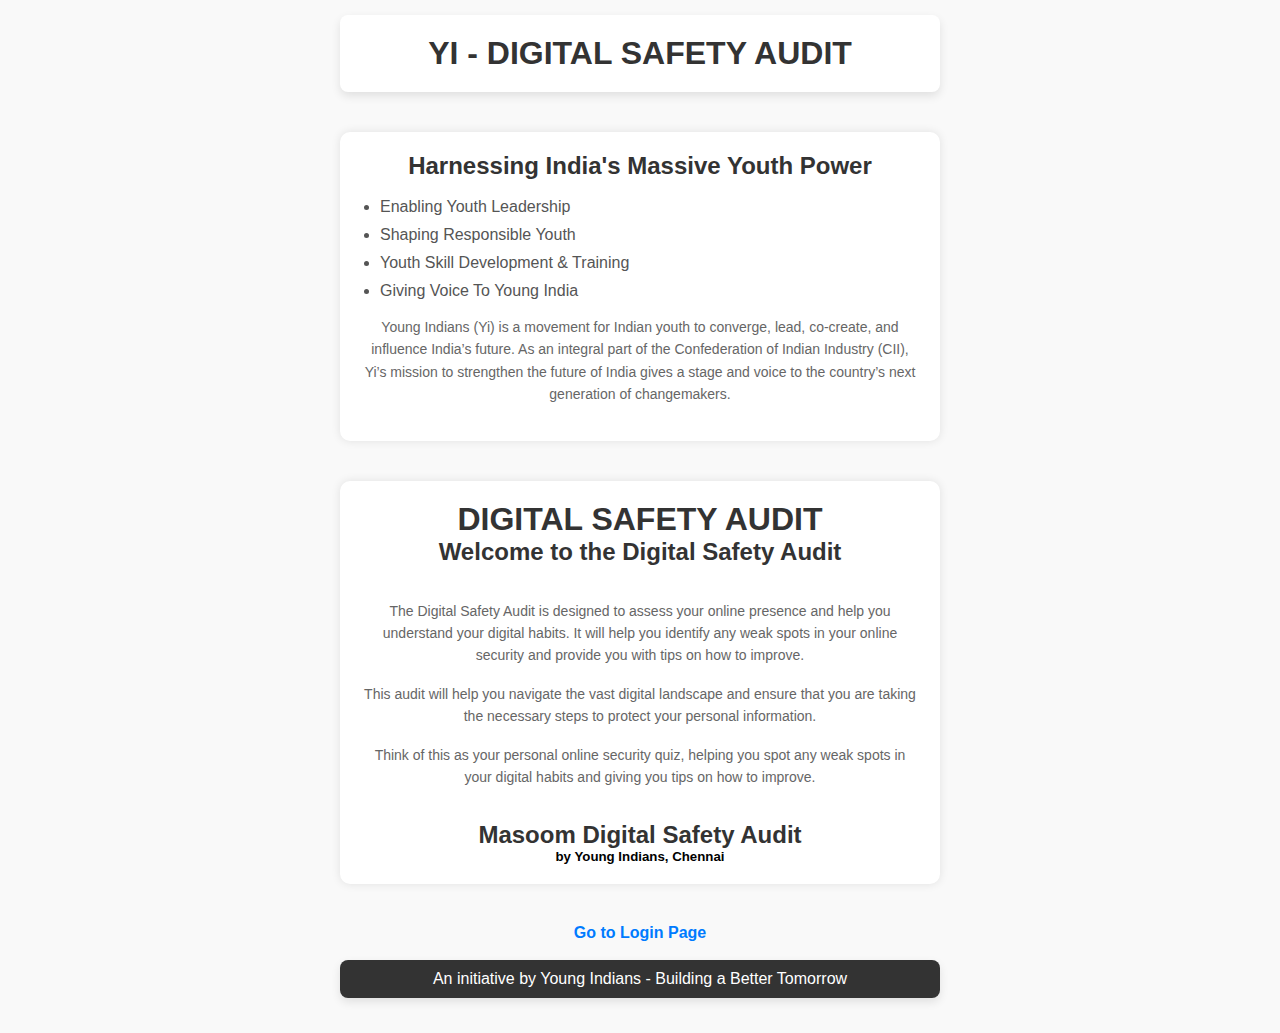
<file: index.html>
<!DOCTYPE html>
<html lang="en">
<head>    
    <meta charset="UTF-8">    
    <meta name="viewport" content="width=device-width, initial-scale=1.0">    
    <link rel="stylesheet" href="style.css">
    <title>Yi - Digital Safety Audit</title>    

    <style>        
        body {            
            font-family: Arial, sans-serif;            
            background-color: #f9f9f9;            
            padding: 15px;        
            margin: 0;
            display: flex;
            flex-direction: column;
            justify-content: space-between;
            min-height: 100vh;
        }        
        .container {            
            max-width: 600px;
            margin: 20px auto;
            background-color: #fff;
            padding: 20px;
            border-radius: 10px;
            box-shadow: 0 0 10px rgba(0, 0, 0, 0.1);
            text-align: center;
        }
        h1, h2 {
            color: #333;
        }
        p {
            color: #666;
            font-size: 14px;
            margin-bottom: 15px;
        }
        ul {
            text-align: left;
            margin-bottom: 15px;
        }
        .form-container {            
            background-color: #fff;            
            padding: 15px;            
            border-radius: 10px;            
            box-shadow: 0 0 10px rgba(0, 0, 0, 0.1);            
            max-width: 400px;            
            margin: 20px auto;        
        }
        .form-container h1 {            
            text-align: center;            
            color: #333;        
        }
        .form-container input[type="text"],        
        .form-container input[type="email"] {            
            width: 100%;            
            padding: 10px;            
            margin-bottom: 15px;            
            border: 1px solid #ddd;            
            border-radius: 5px;        
        }
        .form-container button {            
            width: 100%;            
            padding: 10px;            
            background-color: #007bff;            
            color: white;            
            border: none;            
            border-radius: 5px;            
            cursor: pointer;        
        }
        .form-container button:hover {            
            background-color: #0056b3;        
        }
        .app {            
            background-color: #fff;
            padding: 20px;
            border-radius: 10px;
            box-shadow: 0 0 10px rgba(0, 0, 0, 0.1);
            max-width: 600px;
            margin: 20px auto;
            text-align: center;
        }
        #answer-buttons {
            display: flex;
            justify-content: center;
            gap: 10px;
            margin-bottom: 20px;
        }
        .btn {
            padding: 10px 20px;
            background-color: #007bff;
            color: #fff;
            border: none;
            border-radius: 5px;
            cursor: pointer;
        }
        .btn:hover {
            background-color: #0056b3;
        }
        #next-btn {
            padding: 10px 20px;
            background-color: #28a745;
            color: #fff;
            border: none;
            border-radius: 5px;
            cursor: pointer;
        }
        #next-btn:hover {
            background-color: #218838;
        }
        a {
            display: inline-block;
            margin-top: 20px;
            color: #007bff;
            text-decoration: none;
            font-weight: bold;
        }
        a:hover {
            text-decoration: underline;
        }

        ul li {
            margin-bottom: 10px;
        }
       
        .footer {
             margin-top: auto;
             background-color: #333;
             color: white;
             text-align: center;
             padding: 10px 0;
             position: relative;
             width: 100%;
         }

    </style>
</head>
<body>

    <!-- Main Content -->
    <div class="header">
        <h1>YI - DIGITAL SAFETY AUDIT</h1>
        <h2></h2>
    </div>

    <div class="container">
        <h2>Harnessing India's Massive Youth Power</h2><br>
        <ul>
            <li>Enabling Youth Leadership</li>
            <li>Shaping Responsible Youth</li>
            <li>Youth Skill Development & Training</li>
            <li>Giving Voice To Young India</li>
        </ul>

        <p>Young Indians (Yi) is a movement for Indian youth to converge, lead, co-create, and influence India’s future. As an integral part of the Confederation of Indian Industry (CII), Yi’s mission to strengthen the future of India gives a stage and voice to the country’s next generation of changemakers.</p>
    </div>

    <div class="container">
        <h1>DIGITAL SAFETY AUDIT</h1>
        <h2>Welcome to the Digital Safety Audit</h2><br>
        <p>The Digital Safety Audit is designed to assess your online presence and help you understand your digital habits. It will help you identify any weak spots in your online security and provide you with tips on how to improve.</p>
        <p>This audit will help you navigate the vast digital landscape and ensure that you are taking the necessary steps to protect your personal information.</p>
        <p>Think of this as your personal online security quiz, helping you spot any weak spots in your digital habits and giving you tips on how to improve.</p><br>
        <h2>Masoom Digital Safety Audit</h2>
        <h5>by Young Indians, Chennai</h5>
    </div>

    <a href="login.html">Go to Login Page</a>

    <!-- Form Script -->
    <script>        
        document.getElementById('userForm').addEventListener('submit', function(event) {            
            event.preventDefault(); // Prevent form submission            
            const name = document.getElementById('name').value;            
            const email = document.getElementById('email').value;            
            alert(`Name: ${name}\nEmail: ${email}`);        
        });    
    </script><BR>
     
     <div class="footer">
        An initiative by Young Indians - Building a Better Tomorrow
    </div>

</body>
</html>
</file>
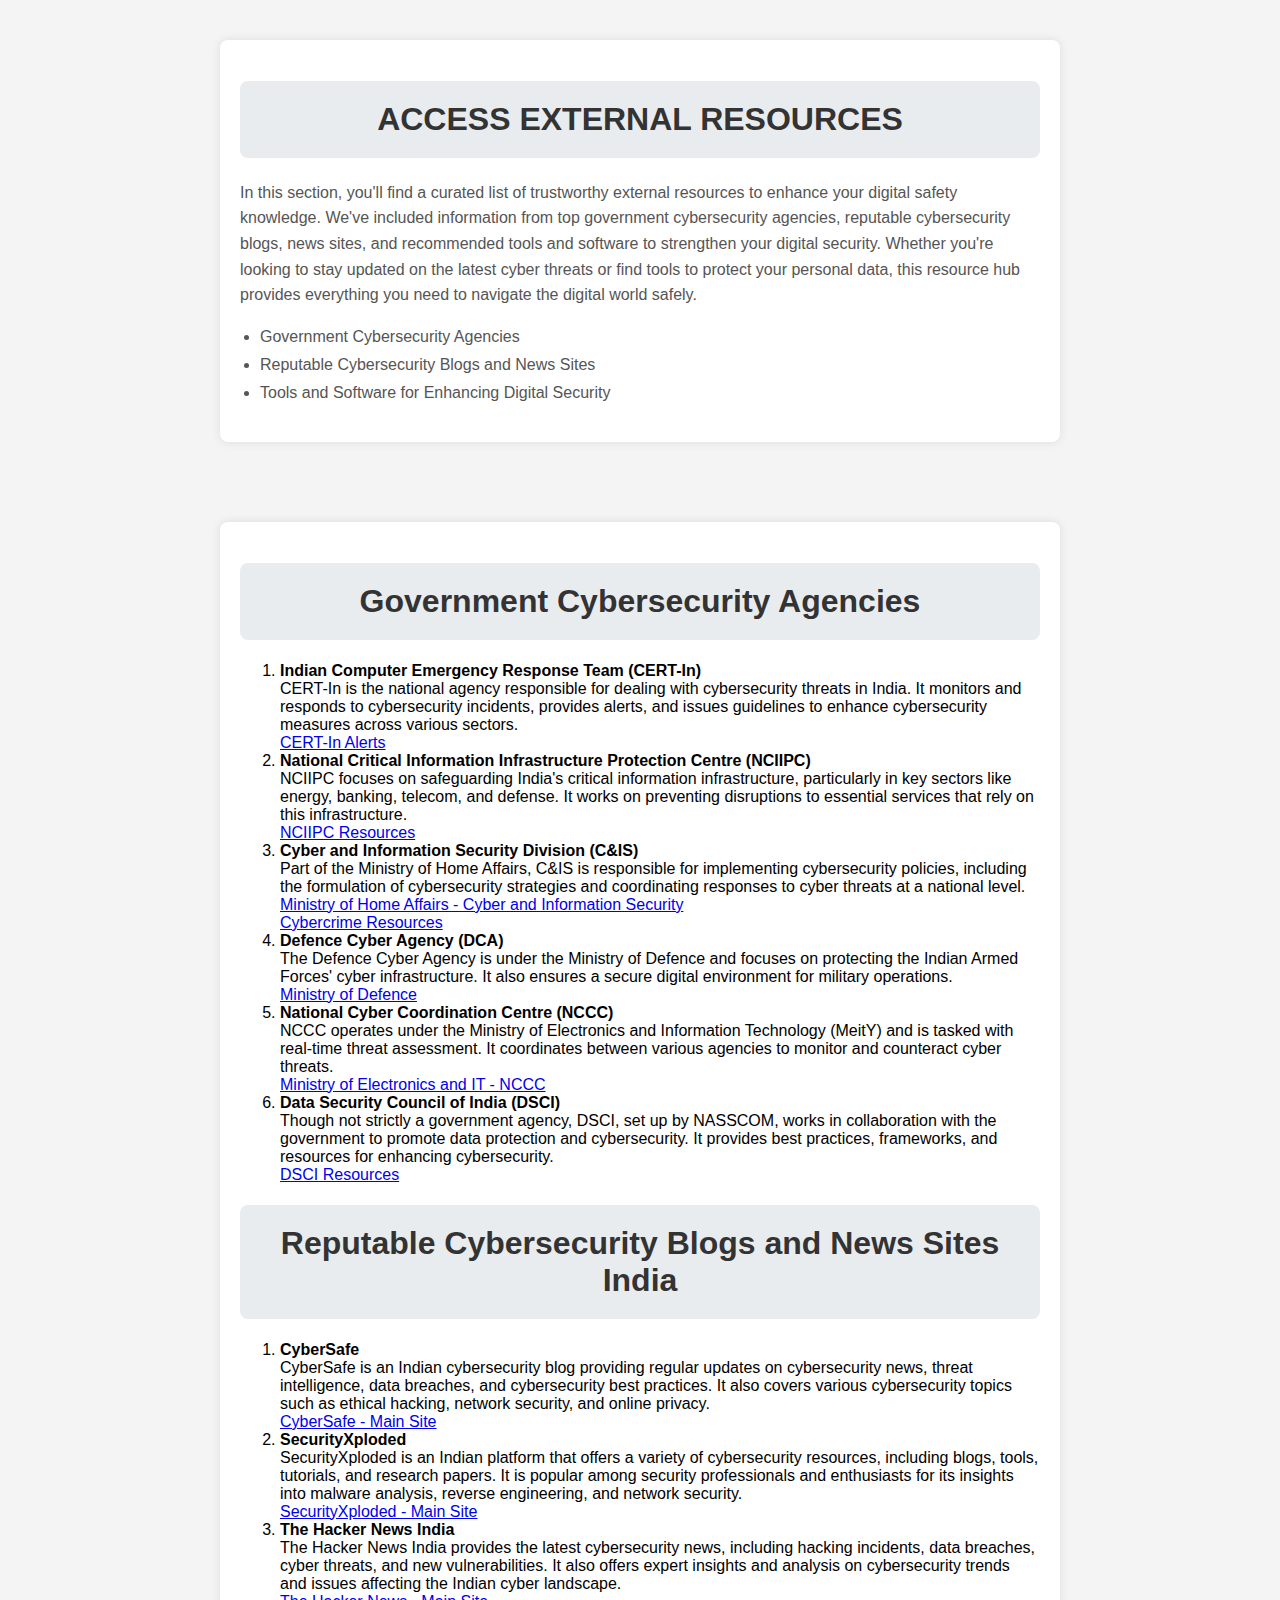
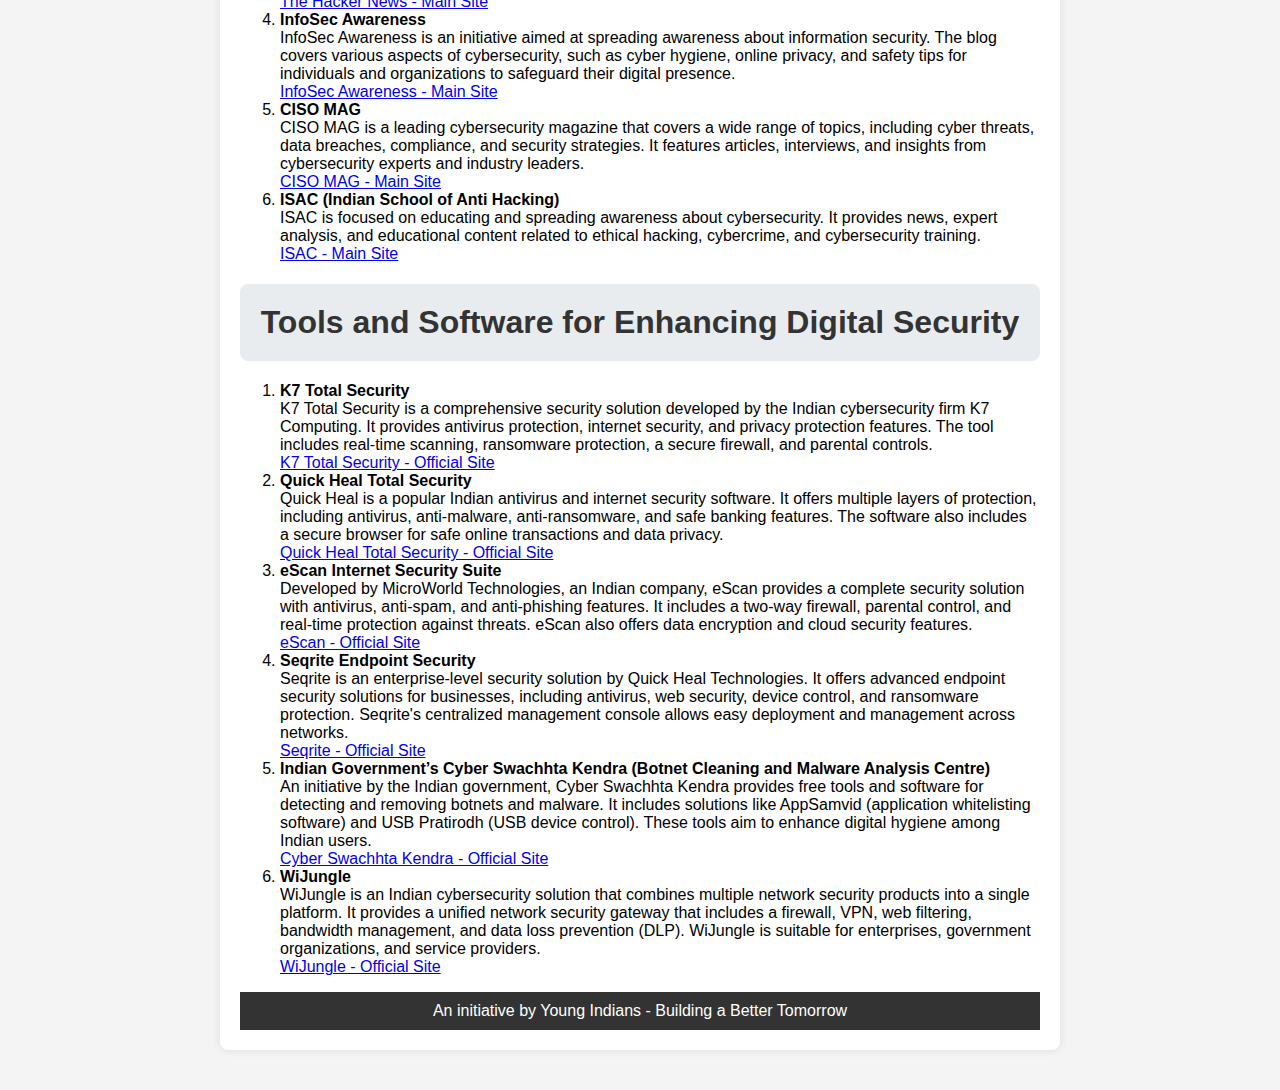
<file: Info.html>
<!DOCTYPE html>
<html lang="en">
<head>
    <meta charset="UTF-8">
    <meta name="viewport" content="width=device-width, initial-scale=1.0">
    <title>Information Page</title>
    <style>
        /* Styling for the body */
        body {
            font-family: Arial, sans-serif;
            background-color: #f4f4f4;
            margin: 0;
            padding: 0;
            display: flex;
            flex-direction: column;
            min-height: 100vh;
        }

        /* Container for the content */
        .content-container {
            max-width: 800px;
            margin: 40px auto;
            background-color: white;
            padding: 20px;
            border-radius: 8px;
            box-shadow: 0 0 10px rgba(0, 0, 0, 0.1);
        }

        /* Heading with padding */
        h1 {
            text-align: center;
            color: #333;
            padding: 20px;
            background-color: #e9ecef;
            border-radius: 8px;
        }

        /* Paragraph styling */
        p {
            color: #555;
            font-size: 16px;
            line-height: 1.6;
            margin-top: 20px;
        }

        /* Styling for the unordered list */
        ul {
            margin: 20px 0;
            padding-left: 20px;
            color: #555;
        }

        ul li {
            margin-bottom: 10px;
        }

        /* Footer at the baseline */
        .footer {
            margin-top: auto;
            background-color: #333;
            color: white;
            text-align: center;
            padding: 10px 0;
            position: relative;
            width: 100%;
        }
    </style>
</head>
<body>

    <!-- Content Container -->
    <div class="content-container">
        <!-- Heading -->
        <h1>ACCESS EXTERNAL RESOURCES</h1>

        <!-- Paragraph -->
        <p>
            In this section, you'll find a curated list of trustworthy external resources to enhance your digital safety knowledge. We've included information from top government cybersecurity agencies, reputable cybersecurity blogs, news sites, and recommended tools and software to strengthen your digital security. Whether you're looking to stay updated on the latest cyber threats or find tools to protect your personal data, this resource hub provides everything you need to navigate the digital world safely.
        </p>

        <!-- Unordered List -->
        <ul>
            <li>Government Cybersecurity Agencies</li>
            <li>Reputable Cybersecurity Blogs and News Sites</li>
            <li>Tools and Software for Enhancing Digital Security</li>
        </ul>
    </div>

    
    <div class="content-container">
        <!-- Heading -->
        <h1>Government Cybersecurity Agencies</h1>
        <ol>
            <li>
                <strong>Indian Computer Emergency Response Team (CERT-In)</strong><br>
                CERT-In is the national agency responsible for dealing with cybersecurity threats in India. It monitors and responds to cybersecurity incidents, provides alerts, and issues guidelines to enhance cybersecurity measures across various sectors.<br>
                <a href="#">CERT-In Alerts</a>
            </li>
            <li>
                <strong>National Critical Information Infrastructure Protection Centre (NCIIPC)</strong><br>
                NCIIPC focuses on safeguarding India's critical information infrastructure, particularly in key sectors like energy, banking, telecom, and defense. It works on preventing disruptions to essential services that rely on this infrastructure.<br>
                <a href="#">NCIIPC Resources</a>
            </li>
            <li>
                <strong>Cyber and Information Security Division (C&IS)</strong><br>
                Part of the Ministry of Home Affairs, C&IS is responsible for implementing cybersecurity policies, including the formulation of cybersecurity strategies and coordinating responses to cyber threats at a national level.<br>
                <a href="#">Ministry of Home Affairs - Cyber and Information Security</a><br>
                <a href="#">Cybercrime Resources</a>
            </li>
            <li>
                <strong>Defence Cyber Agency (DCA)</strong><br>
                The Defence Cyber Agency is under the Ministry of Defence and focuses on protecting the Indian Armed Forces' cyber infrastructure. It also ensures a secure digital environment for military operations.<br>
                <a href="#">Ministry of Defence</a>
            </li>
            <li>
                <strong>National Cyber Coordination Centre (NCCC)</strong><br>
                NCCC operates under the Ministry of Electronics and Information Technology (MeitY) and is tasked with real-time threat assessment. It coordinates between various agencies to monitor and counteract cyber threats.<br>
                <a href="#">Ministry of Electronics and IT - NCCC</a>
            </li>
            <li>
                <strong>Data Security Council of India (DSCI)</strong><br>
                Though not strictly a government agency, DSCI, set up by NASSCOM, works in collaboration with the government to promote data protection and cybersecurity. It provides best practices, frameworks, and resources for enhancing cybersecurity.<br>
                <a href="#">DSCI Resources</a>
            </li>
        </ol>
        
        
       

        <h1>Reputable Cybersecurity Blogs and News Sites India</h1>

        <ol>
            <li>
                <strong>CyberSafe</strong><br>
                CyberSafe is an Indian cybersecurity blog providing regular updates on cybersecurity news, threat intelligence, data breaches, and cybersecurity best practices. It also covers various cybersecurity topics such as ethical hacking, network security, and online privacy.<br>
                <a href="#">CyberSafe - Main Site</a>
            </li>
            <li>
                <strong>SecurityXploded</strong><br>
                SecurityXploded is an Indian platform that offers a variety of cybersecurity resources, including blogs, tools, tutorials, and research papers. It is popular among security professionals and enthusiasts for its insights into malware analysis, reverse engineering, and network security.<br>
                <a href="#">SecurityXploded - Main Site</a>
            </li>
            <li>
                <strong>The Hacker News India</strong><br>
                The Hacker News India provides the latest cybersecurity news, including hacking incidents, data breaches, cyber threats, and new vulnerabilities. It also offers expert insights and analysis on cybersecurity trends and issues affecting the Indian cyber landscape.<br>
                <a href="#">The Hacker News - Main Site</a>
            </li>
            <li>
                <strong>InfoSec Awareness</strong><br>
                InfoSec Awareness is an initiative aimed at spreading awareness about information security. The blog covers various aspects of cybersecurity, such as cyber hygiene, online privacy, and safety tips for individuals and organizations to safeguard their digital presence.<br>
                <a href="#">InfoSec Awareness - Main Site</a>
            </li>
            <li>
                <strong>CISO MAG</strong><br>
                CISO MAG is a leading cybersecurity magazine that covers a wide range of topics, including cyber threats, data breaches, compliance, and security strategies. It features articles, interviews, and insights from cybersecurity experts and industry leaders.<br>
                <a href="#">CISO MAG - Main Site</a>
            </li>
            <li>
                <strong>ISAC (Indian School of Anti Hacking)</strong><br>
                ISAC is focused on educating and spreading awareness about cybersecurity. It provides news, expert analysis, and educational content related to ethical hacking, cybercrime, and cybersecurity training.<br>
                <a href="#">ISAC - Main Site</a>
            </li>
        </ol>

        <h1> Tools and Software for Enhancing Digital Security</h1>

        <ol>
            <li>
                <strong>K7 Total Security</strong><br>
                K7 Total Security is a comprehensive security solution developed by the Indian cybersecurity firm K7 Computing. It provides antivirus protection, internet security, and privacy protection features. The tool includes real-time scanning, ransomware protection, a secure firewall, and parental controls.<br>
                <a href="#">K7 Total Security - Official Site</a>
            </li>
            <li>
                <strong>Quick Heal Total Security</strong><br>
                Quick Heal is a popular Indian antivirus and internet security software. It offers multiple layers of protection, including antivirus, anti-malware, anti-ransomware, and safe banking features. The software also includes a secure browser for safe online transactions and data privacy.<br>
                <a href="#">Quick Heal Total Security - Official Site</a>
            </li>
            <li>
                <strong>eScan Internet Security Suite</strong><br>
                Developed by MicroWorld Technologies, an Indian company, eScan provides a complete security solution with antivirus, anti-spam, and anti-phishing features. It includes a two-way firewall, parental control, and real-time protection against threats. eScan also offers data encryption and cloud security features.<br>
                <a href="#">eScan - Official Site</a>
            </li>
            <li>
                    <strong>Seqrite Endpoint Security</strong><br>
                    Seqrite is an enterprise-level security solution by Quick Heal Technologies. It offers advanced endpoint security solutions for businesses, including antivirus, web security, device control, and ransomware protection. Seqrite's centralized management console allows easy deployment and management across networks.<br>
                    <a href="#">Seqrite - Official Site</a>
                </li>
                <li>
                    <strong>Indian Government’s Cyber Swachhta Kendra (Botnet Cleaning and Malware Analysis Centre)</strong><br>
                    An initiative by the Indian government, Cyber Swachhta Kendra provides free tools and software for detecting and removing botnets and malware. It includes solutions like AppSamvid (application whitelisting software) and USB Pratirodh (USB device control). These tools aim to enhance digital hygiene among Indian users.<br>
                    <a href="#">Cyber Swachhta Kendra - Official Site</a>
                </li>
                <li>
                    <strong>WiJungle</strong><br>
                    WiJungle is an Indian cybersecurity solution that combines multiple network security products into a single platform. It provides a unified network security gateway that includes a firewall, VPN, web filtering, bandwidth management, and data loss prevention (DLP). WiJungle is suitable for enterprises, government organizations, and service providers.<br>
                    <a href="#">WiJungle - Official Site</a>
                </li>
            </ol>
            
        
       


        
        

   
        
</body>

<!-- Footer -->
<div class="footer">
    An initiative by Young Indians - Building a Better Tomorrow
</div >

</html>
</file>
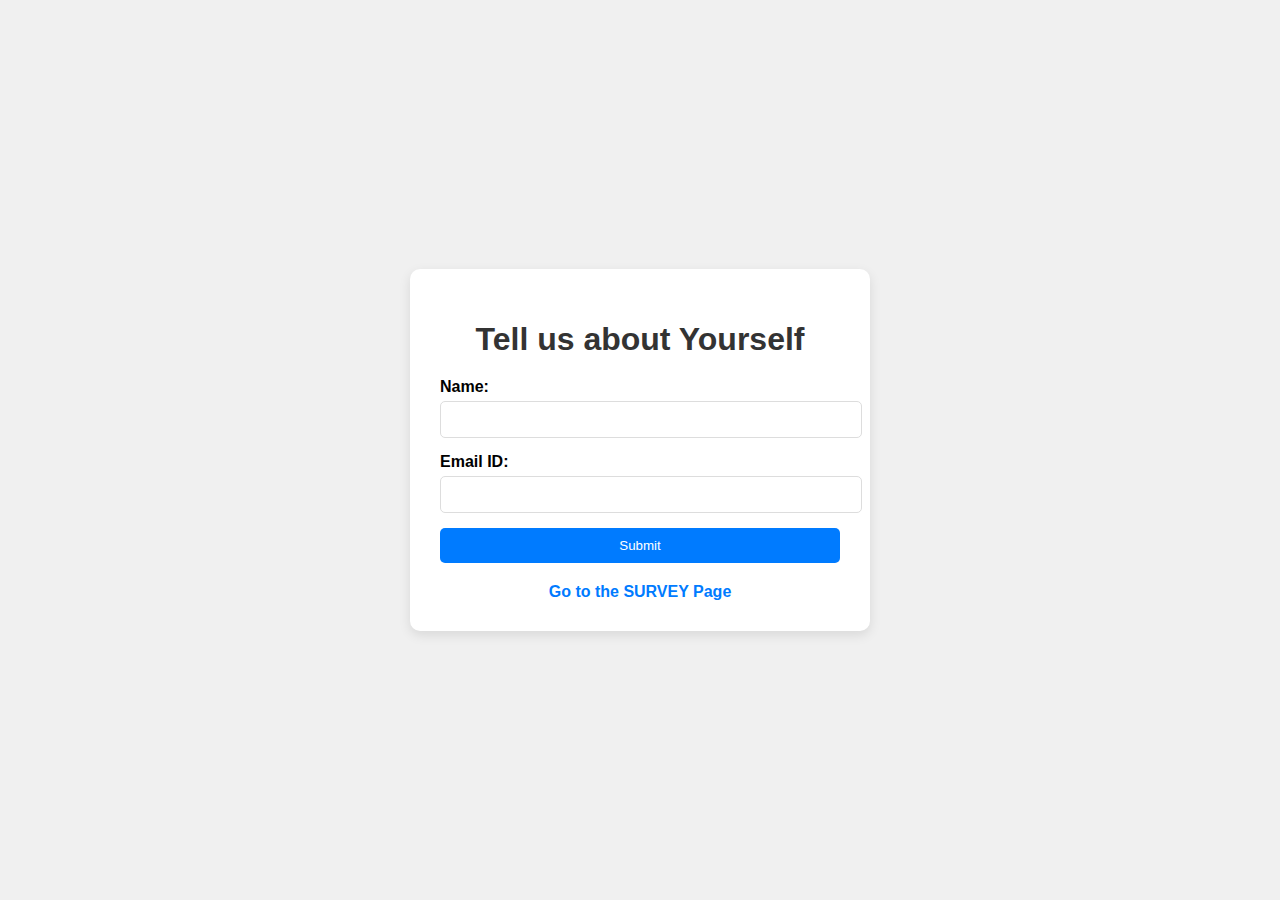
<file: login.html>
<!DOCTYPE html>
<html lang="en">
<head>
    <meta charset="UTF-8">
    <meta name="viewport" content="width=device-width, initial-scale=1.0">
    <title>Login Page</title>
    <style>
        /* Basic styling for the body */
        body {
            font-family: Arial, sans-serif;
            display: flex;
            justify-content: center;
            align-items: center;
            height: 100vh;
            margin: 0;
            background-color: #f0f0f0; /* Light background color */
        }

        /* Container for form */
        .form-container {
            background-color: #fff;
            padding: 30px;
            border-radius: 10px;
            box-shadow: 0 4px 12px rgba(0, 0, 0, 0.1); /* Shadow effect */
            text-align: center;
            width: 400px;
        }

        /* Styling for headings */
        h1 {
            color: #333;
            margin-bottom: 20px;
        }

        /* Styling for labels */
        label {
            display: block;
            text-align: left;
            margin-bottom: 5px;
            font-weight: bold;
        }

        /* Styling for input fields */
        input[type="text"], input[type="email"] {
            width: 100%;
            padding: 10px;
            margin-bottom: 15px;
            border: 1px solid #ddd;
            border-radius: 5px;
        }

        /* Styling for submit button */
        button[type="submit"] {
            width: 100%;
            padding: 10px;
            background-color: #007bff;
            color: white;
            border: none;
            border-radius: 5px;
            cursor: pointer;
        }

        /* Hover effect for the button */
        button[type="submit"]:hover {
            background-color: #0056b3;
        }

        /* Styling for the link to the survey page */
        a {
            display: inline-block;
            margin-top: 20px;
            color: #007bff;
            text-decoration: none;
            font-weight: bold;
        }

        /* Hover effect for the link */
        a:hover {
            text-decoration: underline;
        }
    </style>
</head>
<body>
    <div class="form-container">        
        <h1>Tell us about Yourself</h1>
        
        <!-- User Information Form -->
        <form id="userForm">            
            <label for="name">Name:</label>            
            <input type="text" id="name" name="name" required>            
            <label for="email">Email ID:</label>            
            <input type="email" id="email" name="email" required>            
            <button type="submit">Submit</button>        
        </form>    

        <!-- Link to the survey page -->
        <a href="survey.html">Go to the SURVEY Page</a>
    </div>
    
    <script src="main.js"></script>
</body>
</html>
</file>
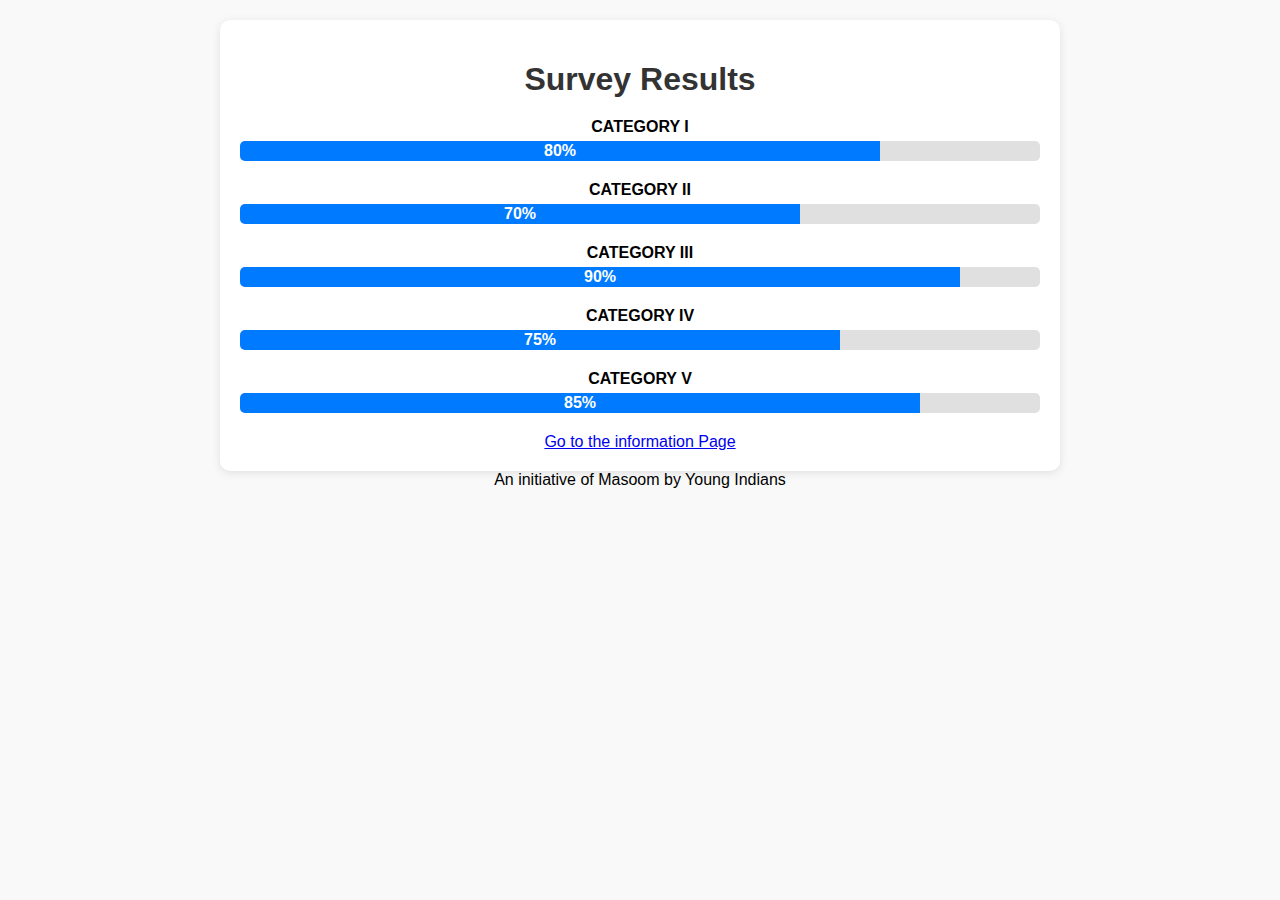
<file: results.html>
<!DOCTYPE html>
<html lang="en">
<head>
    <meta charset="UTF-8">
    <meta name="viewport" content="width=device-width, initial-scale=1.0">
    <title>Survey Results</title>
    <style>
        body {
            font-family: Arial, sans-serif;
            background-color: #f9f9f9;
            margin: 0;
            padding: 20px;
            text-align: center; /* Center the text */
        }
        .container {
            max-width: 800px;
            margin: 0 auto;
            background-color: #fff;
            padding: 20px;
            border-radius: 10px;
            box-shadow: 0 2px 10px rgba(0, 0, 0, 0.1);
            text-align: center; /* Center the text */
        }
        h1 {
            text-align: center;
            color: #333;
            margin-bottom: 20px;
        }
        .category {
            margin-bottom: 20px;
        }
        .category-name {
            font-weight: bold;
            margin-bottom: 5px;
        }
        .scale-bar {
            background-color: #e0e0e0;
            border-radius: 5px;
            overflow: hidden;
            height: 20px;
            margin: 5px 0;
        }
        .scale {
            height: 100%;
            background-color: #007bff;
            text-align: center;
            color: white;
            line-height: 20px; /* Center text vertically */
            font-weight: bold;
        }
    </style>
</head>
<body>

    <div class="container">
        <h1>Survey Results</h1>

        <div class="category">
            <div class="category-name">CATEGORY I</div>
            <div class="scale-bar">
                <div class="scale" style="width: 80%;">80%</div>
            </div>
        </div>

        <div class="category">
            <div class="category-name">CATEGORY II</div>
            <div class="scale-bar">
                <div class="scale" style="width: 70%;">70%</div>
            </div>
        </div>

        <div class="category">
            <div class="category-name">CATEGORY III</div>
            <div class="scale-bar">
                <div class="scale" style="width: 90%;">90%</div>
            </div>
        </div>

        <div class="category">
            <div class="category-name">CATEGORY IV</div>
            <div class="scale-bar">
                <div class="scale" style="width: 75%;">75%</div>
            </div>
        </div>

        <div class="category">
            <div class="category-name">CATEGORY V</div>
            <div class="scale-bar">
                <div class="scale" style="width: 85%;">85%</div>
            </div>
        </div>
         <!-- Link to the survey page -->
     <a href="Info.html">Go to the information Page</a>
    </div>



    <footer>
        An initiative of Masoom by Young Indians
    </footer>
    

</body>
</html>
</file>
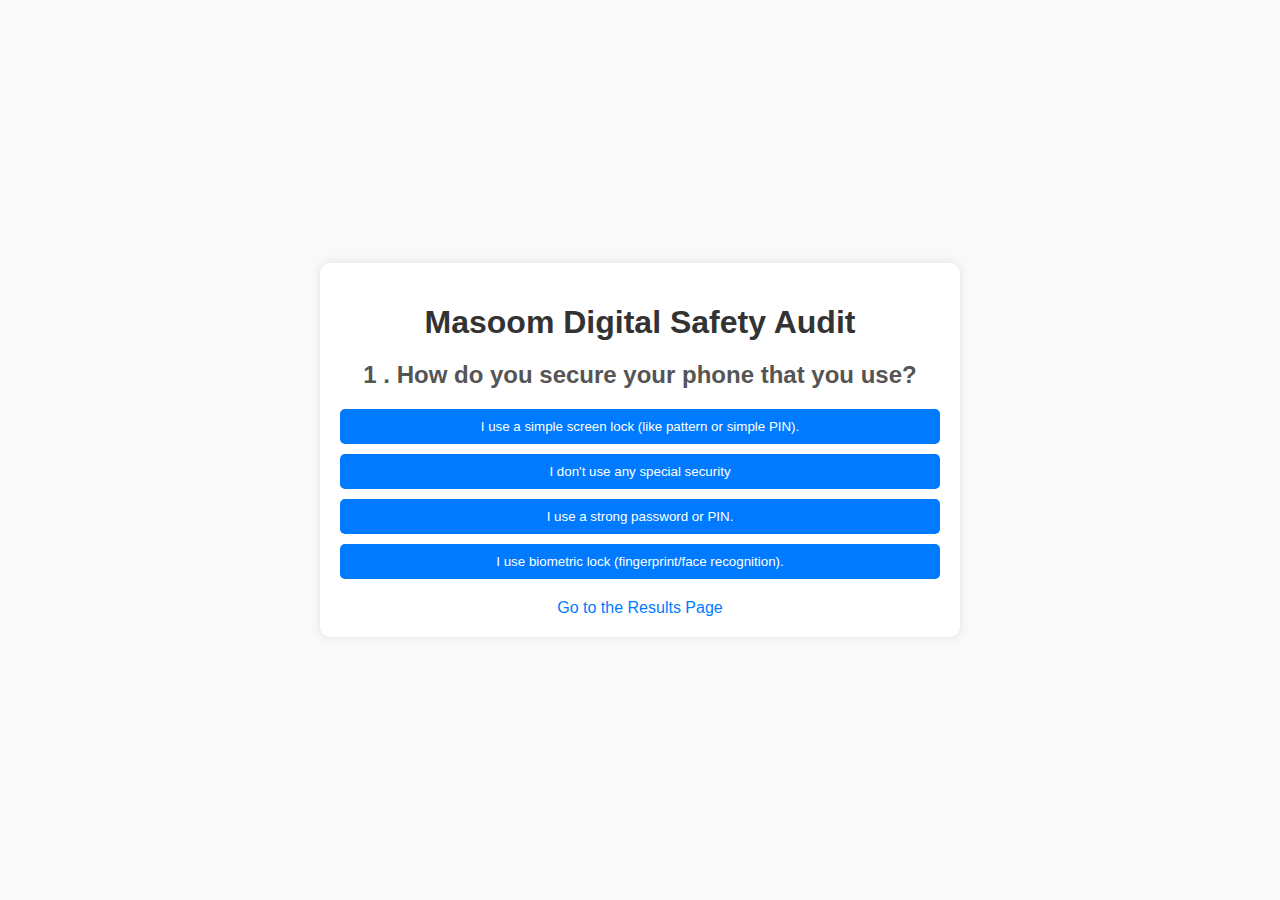
<file: survey.html>
<!DOCTYPE html>
<html lang="en">
<head>
    <meta charset="UTF-8">
    <meta name="viewport" content="width=device-width, initial-scale=1.0">
    <title>Masoom Digital Safety Audit</title>
    <style>
        body {
            font-family: Arial, sans-serif;
            background-color: #f9f9f9;
            padding: 0;
            margin: 0;
            display: flex;
            justify-content: center;
            align-items: center;
            height: 100vh; /* Full viewport height */
        }
        .app {
            background-color: #fff;
            padding: 20px;
            border-radius: 10px;
            box-shadow: 0 0 10px rgba(0, 0, 0, 0.1);
            max-width: 600px;
            width: 100%; /* Ensure it takes full width if screen is smaller */
            text-align: center;
        }
        h1 {
            color: #333;
            margin-bottom: 20px;
        }
        h2 {
            color: #555;
            margin-bottom: 20px;
        }
        #answer-buttons {
            display: flex;
            flex-direction: column;
            gap: 10px;
            margin-bottom: 20px;
        }
        .btn {
            padding: 10px;
            background-color: #007bff;
            color: #fff;
            border: none;
            border-radius: 5px;
            cursor: pointer;
            transition: background-color 0.3s ease;
        }
        .btn:hover {
            background-color: #0056b3;
        }
        #next-btn {
            padding: 10px 20px;
            background-color: #28a745;
            color: #fff;
            border: none;
            border-radius: 5px;
            cursor: pointer;
            transition: background-color 0.3s ease;
        }
        #next-btn:hover {
            background-color: #218838;
        }
        a {
            display: block;
            margin-top: 20px;
            text-decoration: none;
            color: #007bff;
            transition: color 0.3s ease;
        }
        a:hover {
            color: #0056b3;
        }
    </style>
</head>
<body>
    <!-- Quiz Section -->
    <div class="app">         
        <h1>Masoom Digital Safety Audit</h1>        
        <div class="quiz">            
            <h2 id="question">Question goes here</h2>            
            <div id="answer-buttons">                
                <button class="btn">Answer 1</button>                
                <button class="btn">Answer 2</button>                
                <button class="btn">Answer 3</button>                
                <button class="btn">Answer 4</button>            
            </div>        
        </div>        
        <button id="next-btn">Next</button>    
        <a href="results.html">Go to the Results Page</a>
    </div>    

    <!-- Link to the survey page -->
    <script src="main.js"></script>  
</body>
</html>
</file>
<file: style.css>
/* General reset and styling */
* {
    margin: 0;
    padding: 0;
    font-family: Arial, "Helvetica Neue", Helvetica, sans-serif;
    box-sizing: border-box;
}

body {
    background: #001e4d;
    display: flex;
    flex-direction: column; /* Stacks elements vertically */
    justify-content: flex-start; /* Aligns items to the top of the page */
    align-items: center;
    min-height: 100vh;
    padding: 20px; /* Add some space around the containers */
}

div {
    background-color: white;
    padding: 20px;
    border-radius: 8px;
    box-shadow: 0px 4px 10px rgba(0, 0, 0, 0.1);
    max-width: 600px;
    width: 100%;
    text-align: center;
    margin-bottom: 20px; /* Adds spacing between containers */
}

h3 {
    margin-bottom: 14px;
    font-size: 1.5rem;
    color: #333;
}

ul {
    margin-top: 0;
    padding-left: 20px; /* Adjusts the bullet points */
}

li {
    margin-bottom: 8px;
    color: #555;
}

p {
    margin-top: 16px;
    color: #777;
    line-height: 1.6;
}

.border-t {
    border-top: 1px solid #ddd;
}

/* App container styling */
.app {
    background: white;
    width: 90%;
    max-width: 600px;
    margin: 20px auto; /* Centered and spaced from the top */
    border-radius: 10px;
    padding: 30px;
}

/* Headings */
.app h1 {
    font-size: 25px;
    color: #001e4d;
    font-weight: 600;
    border-bottom: 1px solid #333;
    padding-bottom: 30px;
}

.quiz {
    padding: 20px 0;
}

.quiz h2 {
    font-size: 18px;
    color: #001e4d;
    font-weight: 600;
}

/* Button styling */
.btn {
    display: flex;
    width: 100%;
    padding: 10px;
    background: white;
    color: #222;
    font-weight: 500;
    margin: 10px 0;
    text-align: left;
    border-radius: 4px;
    cursor: pointer;
    border: 1px solid #ccc;
    transition: background 0.3s ease;
}

.btn:hover:not(disabled) {
    background: #222;
    color: #fff;
}

.btn:disabled {
    cursor: no-drop;
}

#next-btn {
    background: #001e4d;
    color: #fff;
    font-weight: 500;
    width: 150px;
    border: 0;
    padding: 10px;
    margin: 20px auto 0;
    border-radius: 4px;
    cursor: pointer;
    display: none;
}

.correct {
    background: #9aeabc;
}

.incorrect {
    background: #ff9393;
}
</file>
